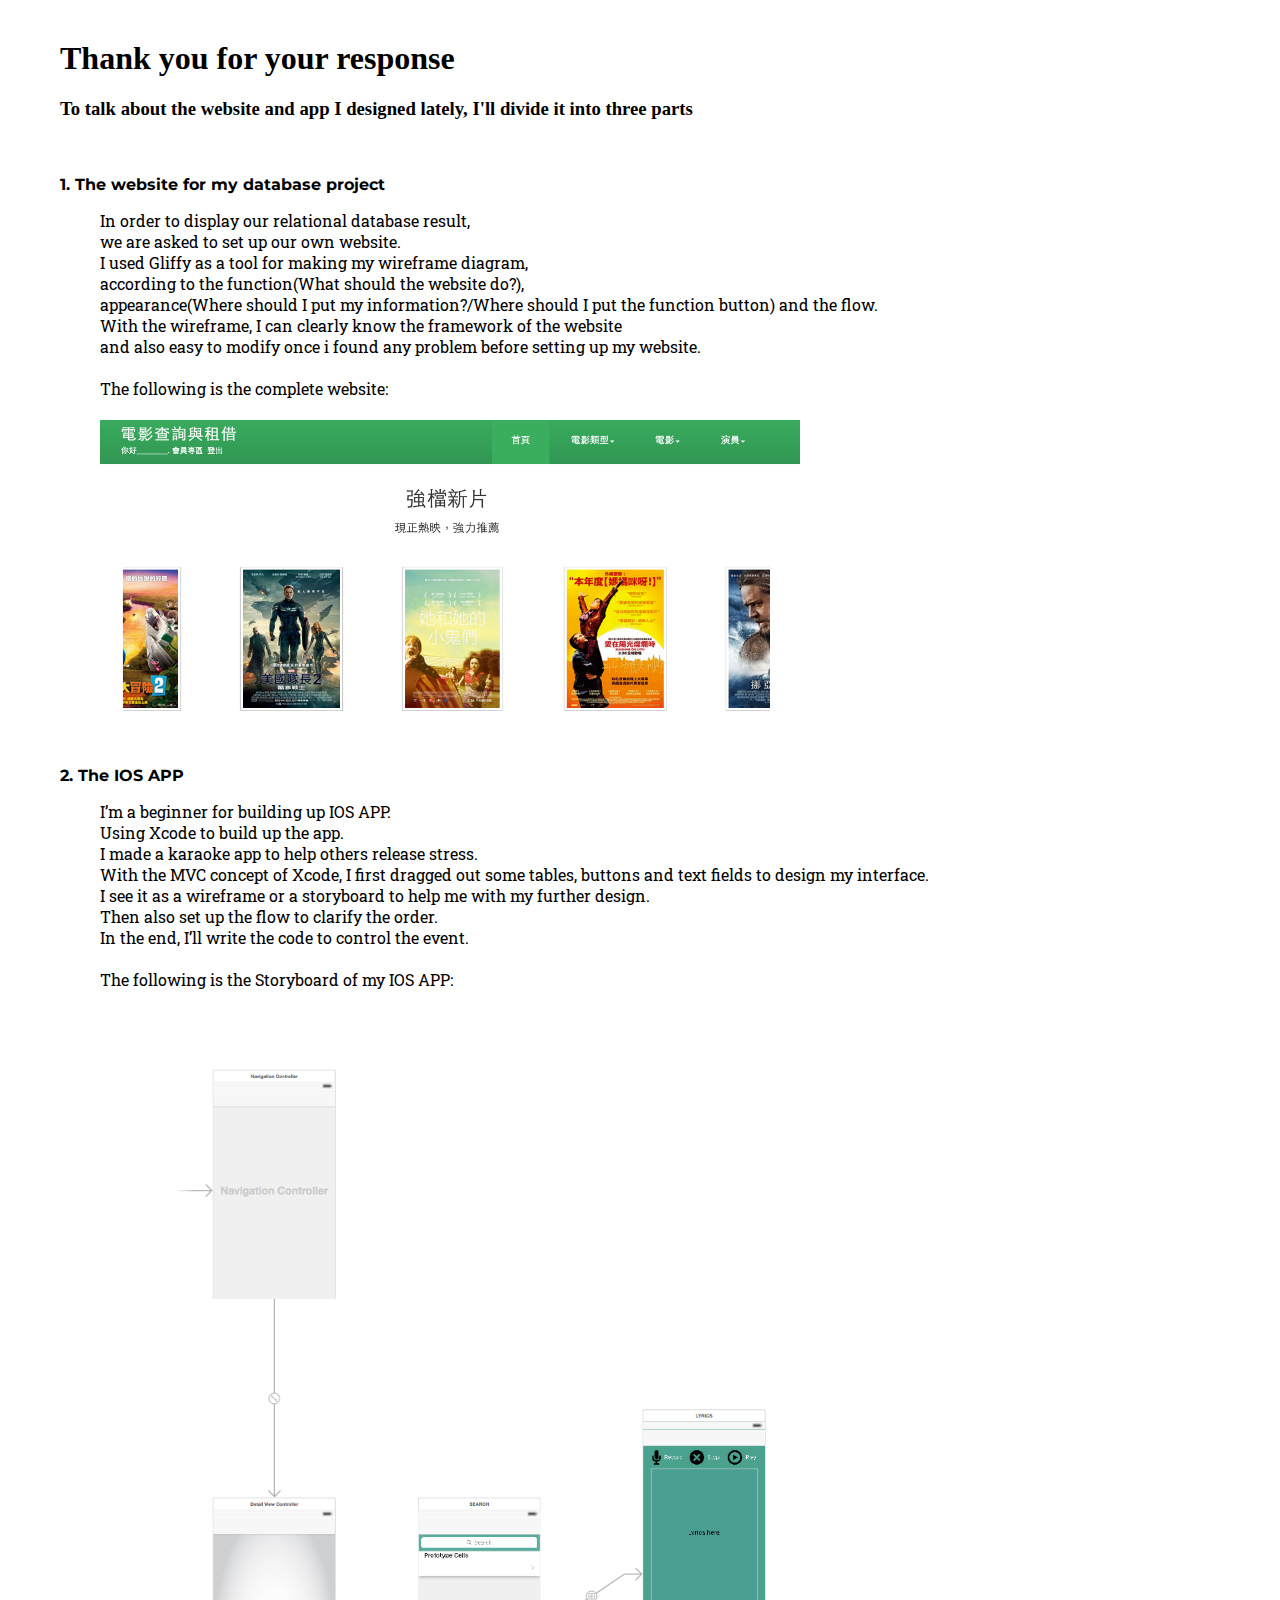
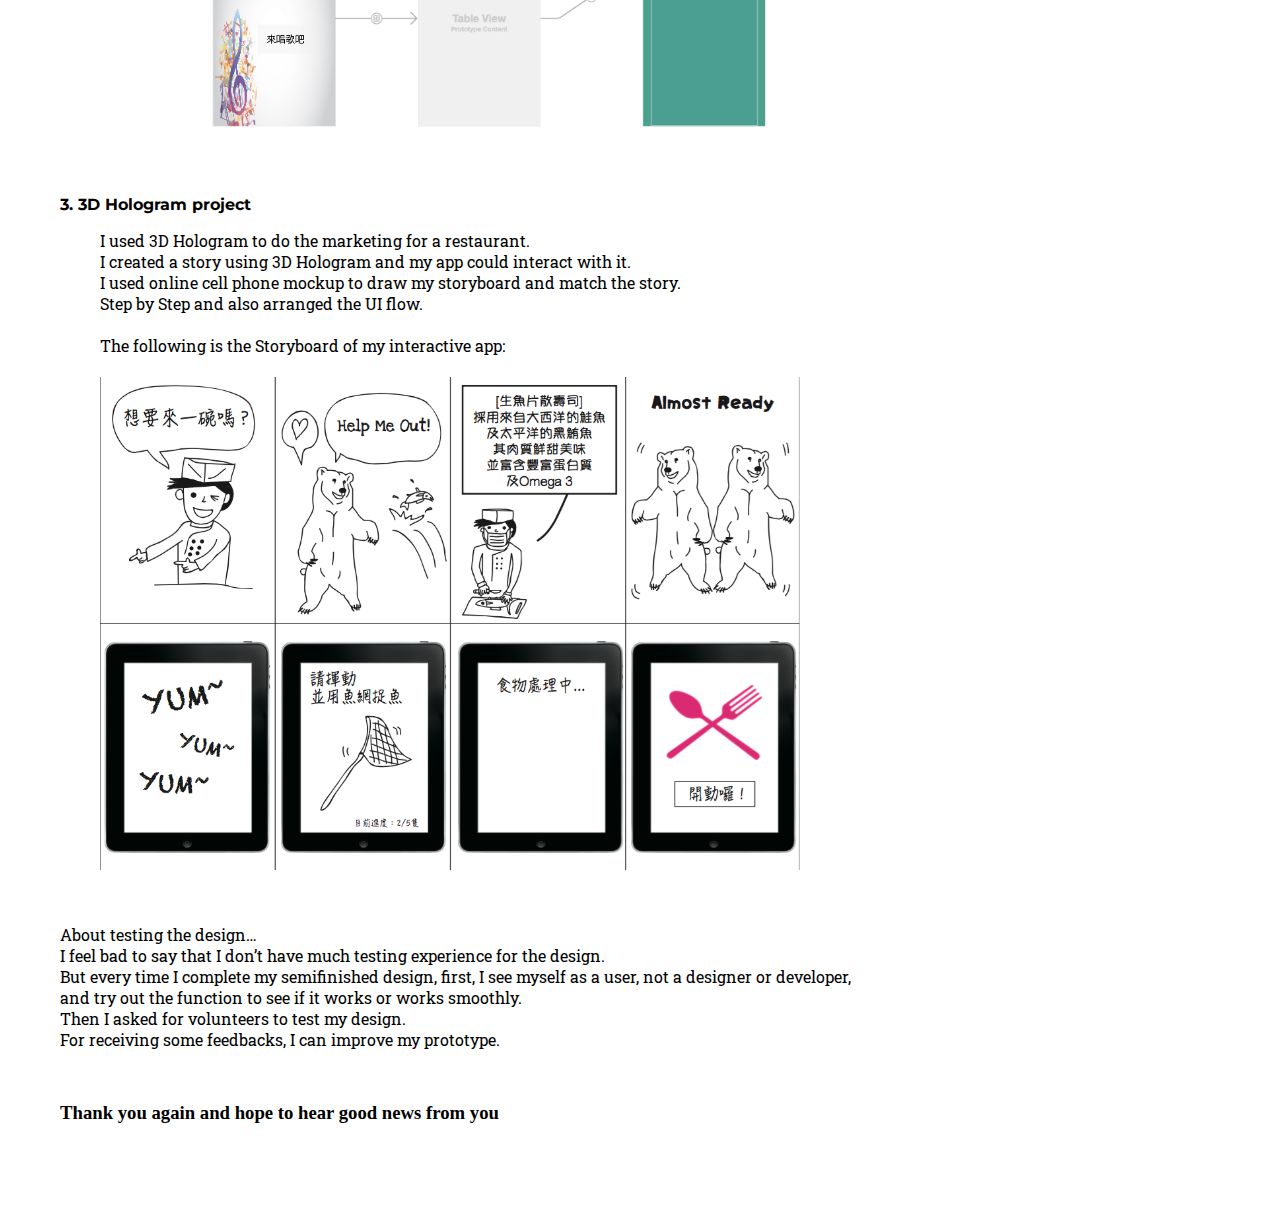
<file: reply.html>
<!DOCTYPE html>
<html lang="en">

<head>
    <meta charset="utf-8">	
    <title>Alice Yueh</title>
    <link href='https://fonts.googleapis.com/css?family=Montserrat' rel='stylesheet' type='text/css'>
    <link href='https://fonts.googleapis.com/css?family=Roboto+Slab' rel='stylesheet' type='text/css'>
</head>

<body style="margin-left:60px; margin-top:40px; font">

<h1>Thank you for your response</h1>

<h3>To talk about the website and app I designed lately, I'll divide it into three parts</h3><br>

<br>
<strong style="font-family: Montserrat;">1. The website for my database project</strong>
<p style="font-family: Roboto Slab; margin-left:40px;">
In order to display our relational database result,<br>
we are asked to set up our own website.<br>
I used Gliffy as a tool for making my wireframe diagram,<br>
according to the function(What should the website do?),<br>
appearance(Where should I put my information?/Where should I put the function button) and the flow.<br>
With the wireframe, I can clearly know the framework of the website<br>
and also easy to modify once i found any problem before setting up my website.<br>
<br>
The following is the complete website:
<br></br><img src="img/reply-1.png" width="700" alt=""></p>


<br>
<strong style="font-family: Montserrat;">2. The IOS APP</strong>
<p style="font-family: Roboto Slab; margin-left:40px;">
I’m a beginner for building up IOS APP.<br>
Using Xcode to build up the app.<br>
I made a karaoke app to help others release stress.<br>
With the MVC concept of Xcode, I first dragged out some tables, buttons and text fields to design my interface.<br>
I see it as a wireframe or a storyboard to help me with my further design.<br>
Then also set up the flow to clarify the order.<br>
In the end, I’ll write the code to control the event.<br>
<br>
The following is the Storyboard of my IOS APP:
<br></br><img src="img/reply-2.png" width="700" alt=""></p>

<br>
<strong style="font-family: Montserrat;">3. 3D Hologram project</strong>
<p style="font-family: Roboto Slab; margin-left:40px;">
I used 3D Hologram to do the marketing for a restaurant.<br>
I created a story using 3D Hologram and my app could interact with it.<br>
I used online cell phone mockup to draw my storyboard and match the story.<br>
Step by Step and also arranged the UI flow.<br>
<br>
The following is the Storyboard of my interactive app:
<br></br><img src="img/reply-3.png" width="700" alt=""></p>

<br>
<p style="font-family: Roboto Slab;">
About testing the design…<br>
I feel bad to say that I don’t have much testing experience for the design.<br>
But every time I complete my semifinished design, first, I see myself as a user, not a designer or developer,<br>
and try out the function to see if it works or works smoothly.<br>
Then I asked for volunteers to test my design.<br>
For receiving some feedbacks, I can improve my prototype.</p>

<br>
<h3>Thank you again and hope to hear good news from you</h3><br><br>


<br>
</body>
</html>
</file>
